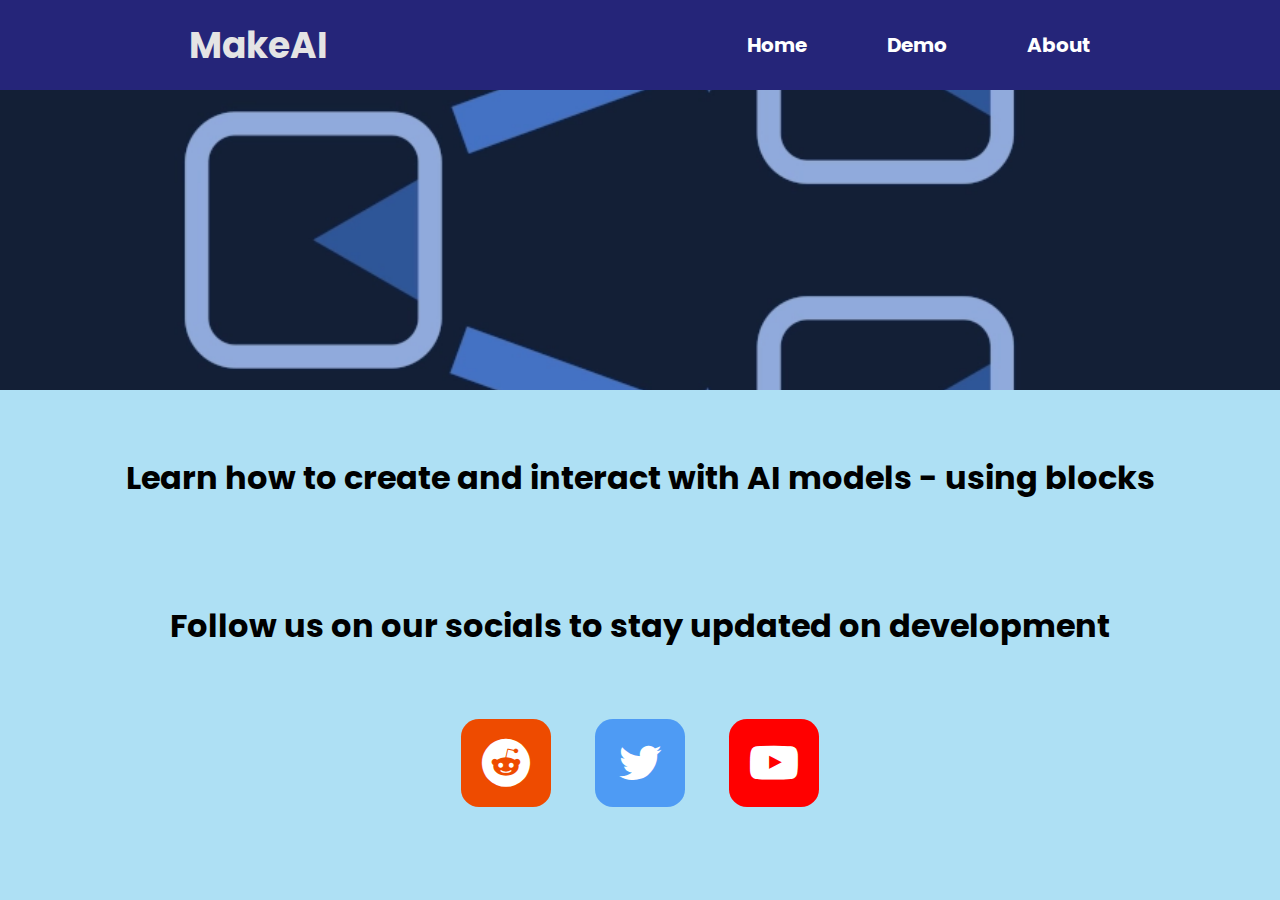
<file: index.html>
<!DOCTYPE html>
<html lang="en">
<head>
    <meta charset="UTF-8">
    <meta http-equiv="X-UA-Compatible" content="IE=edge">
    <meta name="viewport" content="width=device-width, initial-scale=1.0">
    <link rel="stylesheet" href="https://fonts.googleapis.com/css?family=Poppins">
    <link rel="stylesheet" href="css/styles.css" />
    <link rel="shortcut icon" href="css/favicon.png" />
    <link rel="stylesheet" href="https://cdnjs.cloudflare.com/ajax/libs/font-awesome/4.7.0/css/font-awesome.min.css">
    <title>MakeAI - learn how to create and interact with AI models</title>
</head>
<body>
    <nav>
        <div class="logo">
            <h1 class="logo">MakeAI</h1>
        </div>
        <ul class="nav-links">
            <li><button type = "button" onclick = "window.location.href='index.html'">
                Home
            </button></li>
            <li><button type = "button" onclick = "window.location.href='demo.html'">
                Demo
            </button></li>
            <li><button type = "button" onclick = "window.location.href='about.html'">
                About
            </button></li>
        </ul>
        <div class="burger">
            <div class="line1"></div>
            <div class="line2"></div>
            <div class="line3"></div>
        </div>
    </nav>
    <div class="frontimage">
        <br><br><br><br><br><br><br><br><br><br><br><br>
    </div>
    <div class="intro">
        <h1 class="tagline">
            Learn how to create and interact with AI models - using blocks
        </h1>
        <br><br><br><br>
        <h1>
            Follow us on our socials to stay updated on development
        </h1>
    </div>
    <div class="sociallinks">
        <a target="_blank" rel="noopener noreferrer" href="https://www.reddit.com/r/MakeAI/"><i class="fa fa-reddit fa-3x"></i></a>
        <a target="_blank" rel="noopener noreferrer" href="https://twitter.com/makeai_org"><i class="fa fa-twitter fa-3x"></i></a>
        <a target="_blank" rel="noopener noreferrer" href="https://www.youtube.com/@makeai"><i class="fa fa-youtube-play fa-3x"></i></a>
    </div>
    <script src="js/site.js"></script>
</body>
</html>
</file>
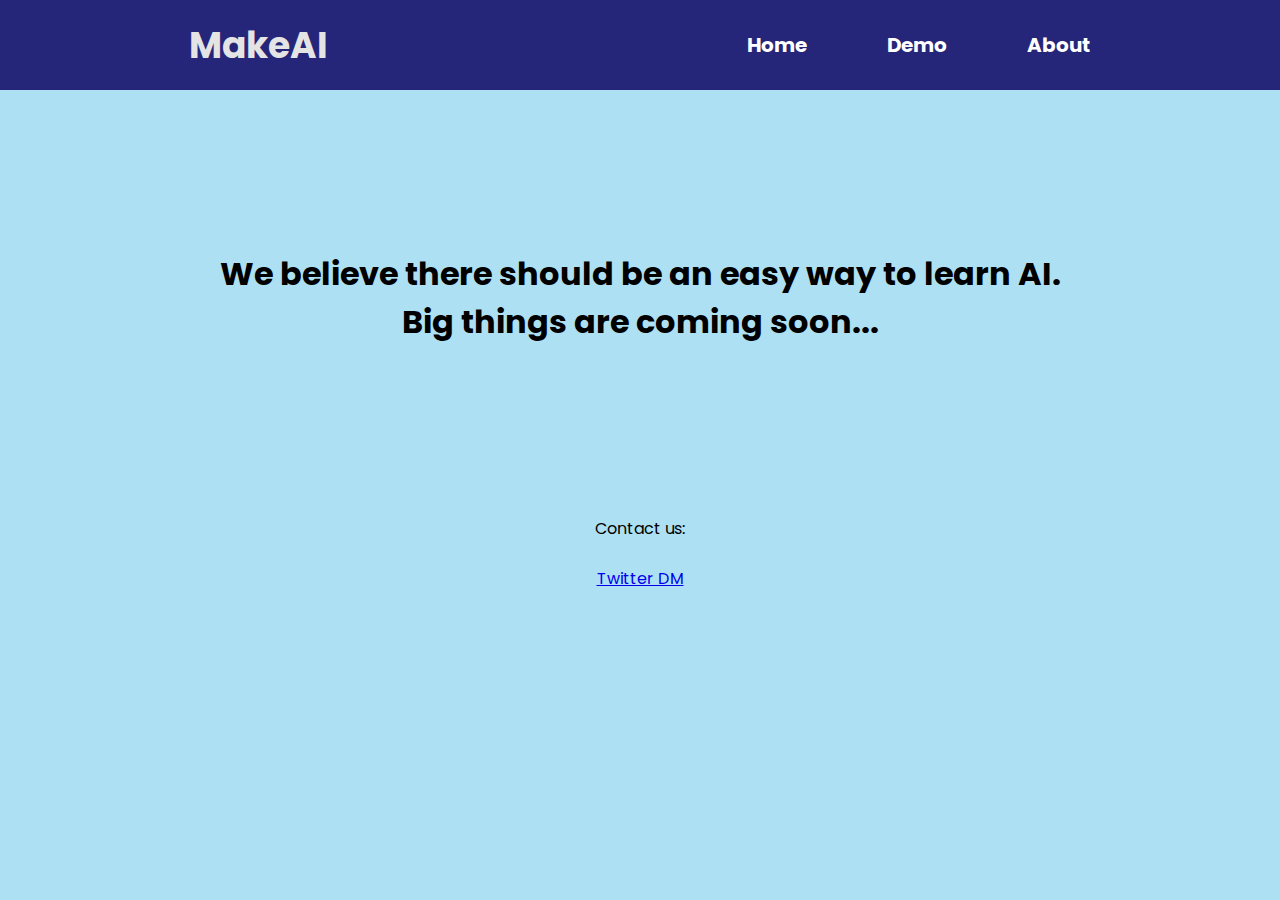
<file: about.html>
<!DOCTYPE html>
<html lang="en">
<head>
    <meta charset="UTF-8">
    <meta http-equiv="X-UA-Compatible" content="IE=edge">
    <meta name="viewport" content="width=device-width, initial-scale=1.0">
    <link rel="stylesheet" href="https://fonts.googleapis.com/css?family=Poppins">
    <link rel="stylesheet" href="css/styles.css" />
    <link rel="shortcut icon" href="css/favicon.png" />
    <title>About MakeAI - learn how to create and interact with AI models</title>
</head>
<body>
    <nav>
        <div class="logo">
            <h1 class="logo">MakeAI</h1>
        </div>
        <ul class="nav-links">
            <li><button type = "button" onclick = "window.location.href='index.html'">
                Home
            </button></li>
            <li><button type = "button" onclick = "window.location.href='demo.html'">
                Demo
            </button></li>
            <li><button type = "button" onclick = "window.location.href='about.html'">
                About
            </button></li>
        </ul>
        <div class="burger">
            <div class="line1"></div>
            <div class="line2"></div>
            <div class="line3"></div>
        </div>
    </nav>
    <div class="about">
        <br><br><br><br><br><br>
        <h1>
            We believe there should be an easy way to learn AI.
        </h1>
        <h1>
            Big things are coming soon...
        </h1>
    </div>
    <br><br><br><br><br><br>
    <div class ="contact">
        <p>Contact us:</p>
        <br>
        <a target="_blank" rel="noopener noreferrer" href="https://twitter.com/makeai_org">Twitter DM</a>
        <br>
    </div>
    <script src="js/site.js"></script>
</body>
</html>
</file>
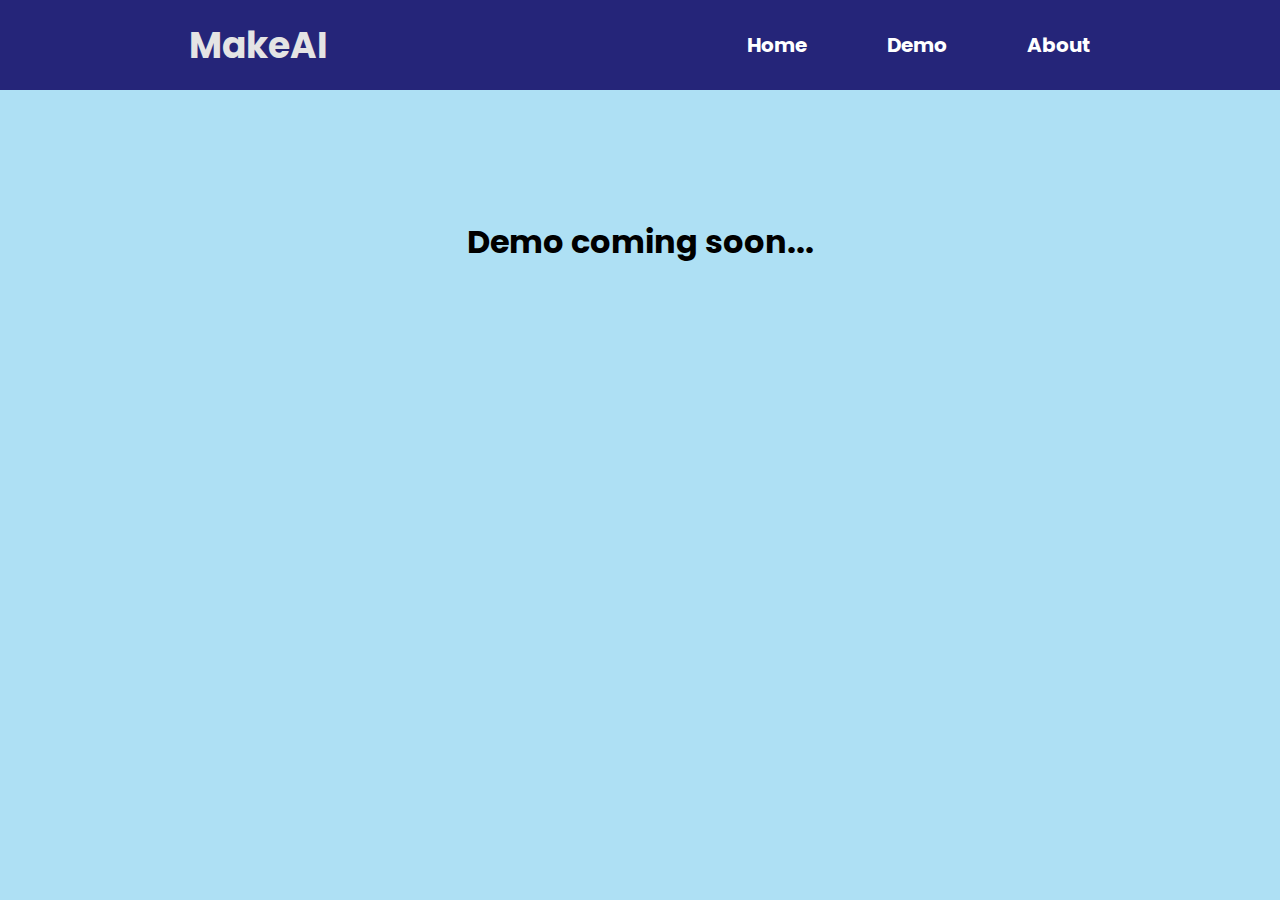
<file: demo.html>
<!DOCTYPE html>
<html lang="en">
<head>
    <meta charset="UTF-8">
    <meta http-equiv="X-UA-Compatible" content="IE=edge">
    <meta name="viewport" content="width=device-width, initial-scale=1.0">
    <link rel="stylesheet" href="https://fonts.googleapis.com/css?family=Poppins">
    <link rel="stylesheet" href="css/styles.css" />
    <link rel="shortcut icon" href="css/favicon.png" />
    <title>Demo - MakeAI - learn how to create and interact with AI models</title>
</head>
<body>
    <nav>
        <div class="logo">
            <h1 class="logo">MakeAI</h1>
        </div>
        <ul class="nav-links">
            <li><button type = "button" onclick = "window.location.href='index.html'">
                Home
            </button></li>
            <li><button type = "button" onclick = "window.location.href='demo.html'">
                Demo
            </button></li>
            <li><button type = "button" onclick = "window.location.href='about.html'">
                About
            </button></li>
        </ul>
        <div class="burger">
            <div class="line1"></div>
            <div class="line2"></div>
            <div class="line3"></div>
        </div>
    </nav>
    <div class="demo">
        <h1>Demo coming soon...</h1>
    </div>
    <script src="js/site.js"></script>
</body>
</html>
</file>
<file: css/styles.css>
*{
    margin: 0px;
    padding: 0px;
    /**box-sizing: border-box;**/
    font-family: 'Poppins', sans-serif;
    background-color: rgb(174, 224, 244);
}

.intro {
    text-align: center;
    padding: 5%;
}

.about {
    text-align: center;
    padding: 10px;
}

.contact {
    text-align: center;
    padding: 10px;
}

.demo {
    width: 100vw;
    text-align: center;
    padding-top: 10%;
    margin-left: auto;
    margin-right: auto;
}

.frontimage {
    overflow: hidden;
    background-size: cover;
    background-position: center;
    background-image: url('background.webp');
}

.sociallinks {
    text-align: center;
    margin-bottom: 20px;
}

.fa {
    padding: 20px;
    font-size: 30px;
    width: 50px;
    text-align: center;
    text-decoration: none;
    border-radius: 20%;
    margin: 5px 20px;
}

.fa-reddit {
    background: rgb(238, 75, 0);
    color: white;
}

.fa-twitter {
    background: rgb(78, 155, 244);
    color: white;
}

.fa-youtube-play {
    background: red;
    color: white;
}

.fa:hover {
    opacity: 0.7;
}

nav{
    display: flex;
    justify-content: space-around;
    align-items: center;
    min-height: 10vh;
    background-color: rgb(37, 37, 121);
}

.logo{
    color: rgb(228, 228, 228);
    font-size: 36px;
    background-color: rgb(37, 37, 121);
}

.nav-links{
    display: flex;
    justify-content: space-around;
    width: 30%;
    background-color: rgb(37, 37, 121);
}

.nav-links li{
    list-style: none;
    background-color: rgb(37, 37, 121);
}

.nav-links button{
    background-color:rgb(37, 37, 121);
    border: 0px solid white;
    color: white;
    font-weight: bold;
    padding: 15px 40px;
    text-align: center;
    font-size: 20px;
}

.nav-links button:hover{
    background-color:rgb(77, 77, 161);
    padding: 9px 36px;
    font-size: 23px;
    border-color: rgb(255, 255, 255);
    border-bottom: 6px solid white;
    cursor: pointer;
    transition: all 0.3s ease;
}

.burger {
    display: none;
    cursor: pointer;
}

.burger div{
    width: 25px;
    height: 3px;
    background-color: rgb(226, 226, 226);
    margin: 5px;
    transition: all 0.3s ease;
}

@media screen and (max-width:1024px) {
    .nav-links{
        width: 60%;
    }
}

@media screen and (max-width:768px) {
    body{
        overflow-x: hidden;
    }
    .nav-links{
        position: fixed;
        right: 0px;
        height: 92vh;
        top: 8vh;
        background-color: rgb(37, 37, 121);
        display: flex;
        flex-direction: column;
        align-items: center;
        width: 50%;
        transform: translateX(100%);
        transition: transform 0.5s ease-in;
    }
    .nav-links li{
        opacity: 0;
    }
    .burger{
        display: block;
        background-color: rgb(37, 37, 121);
    }
}

.nav-active {
    transform: translateX(0%);
}

@keyframes navLinkFade {
    from{
        opacity: 0;
        transform: translateX(50px);
    }
    to{
        opacity: 1;
        transform: translateX(0px);
    }
}

.toggle .line1 {
    transform: rotate(-45deg) translate(-5px,6px);
}
.toggle .line2 {
    opacity: 0;
}
.toggle .line3 {
    transform: rotate(45deg) translate(-5px,-6px);
}
</file>
